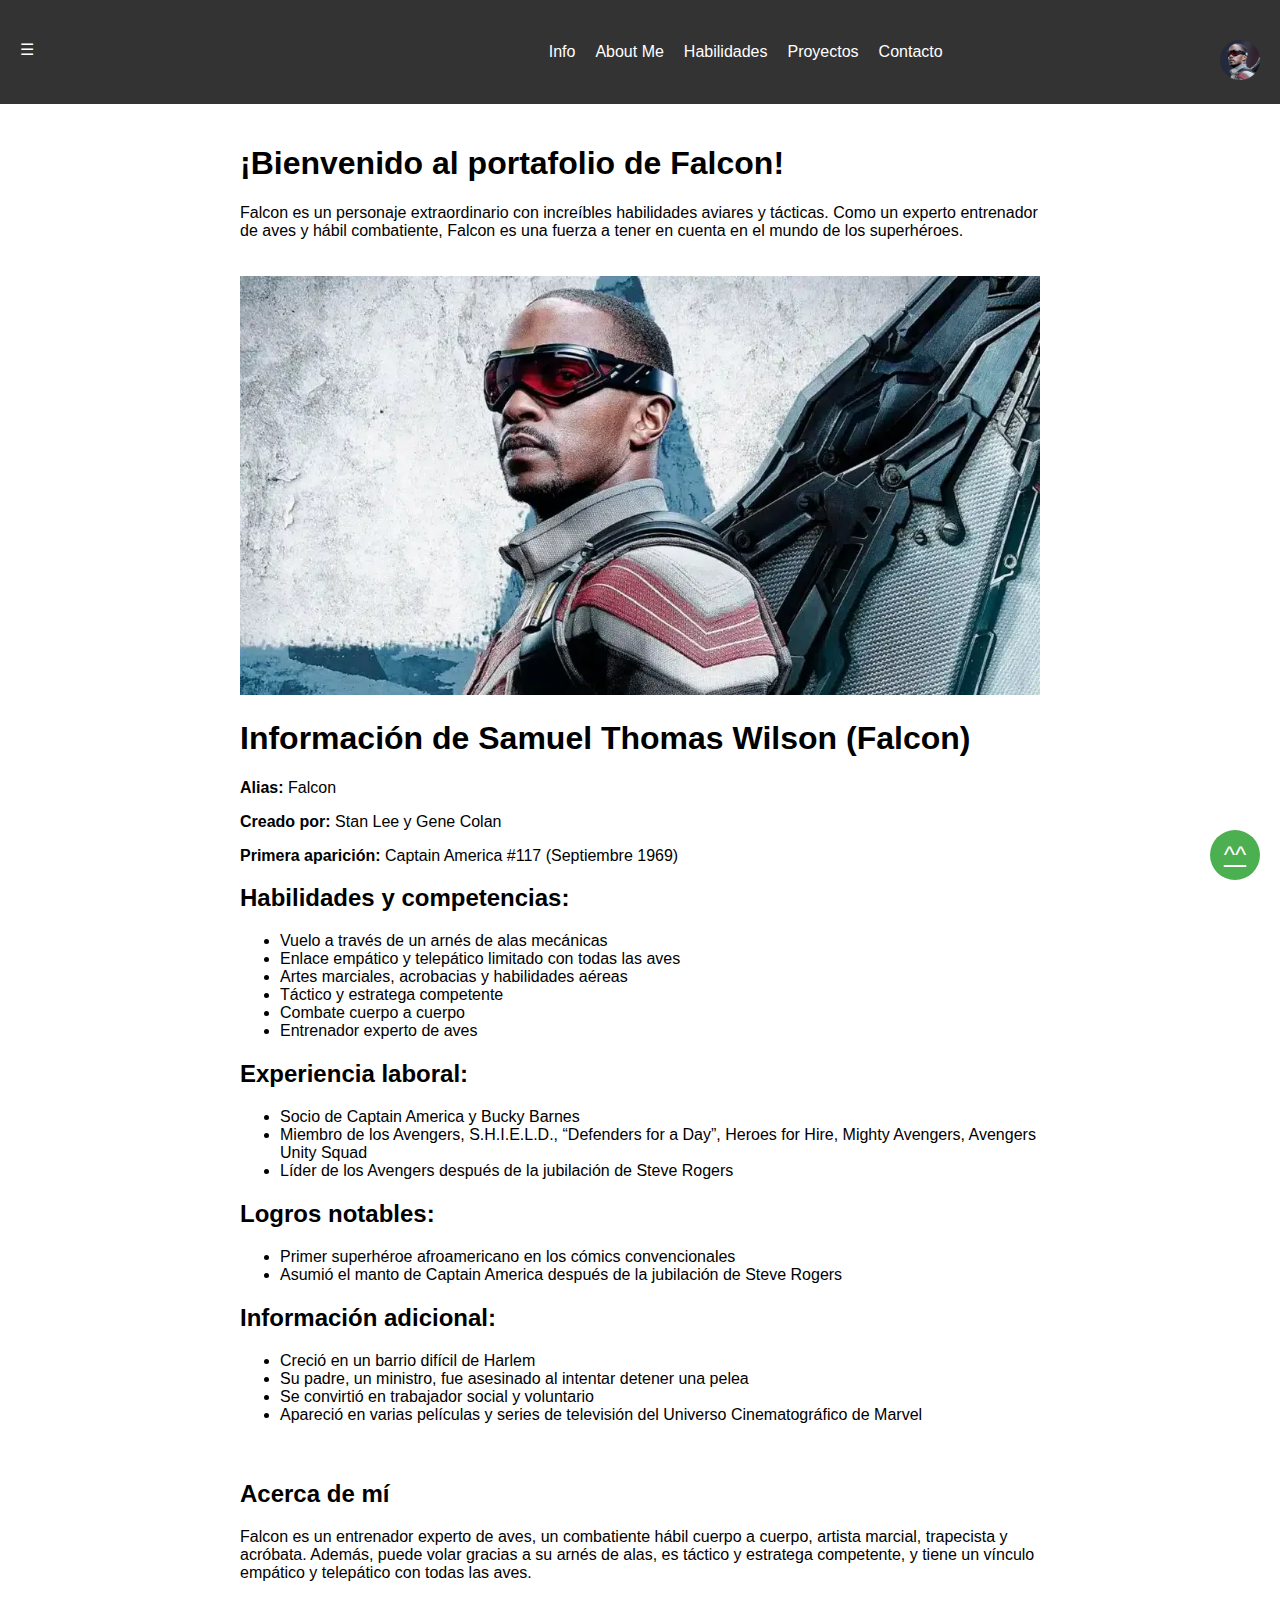
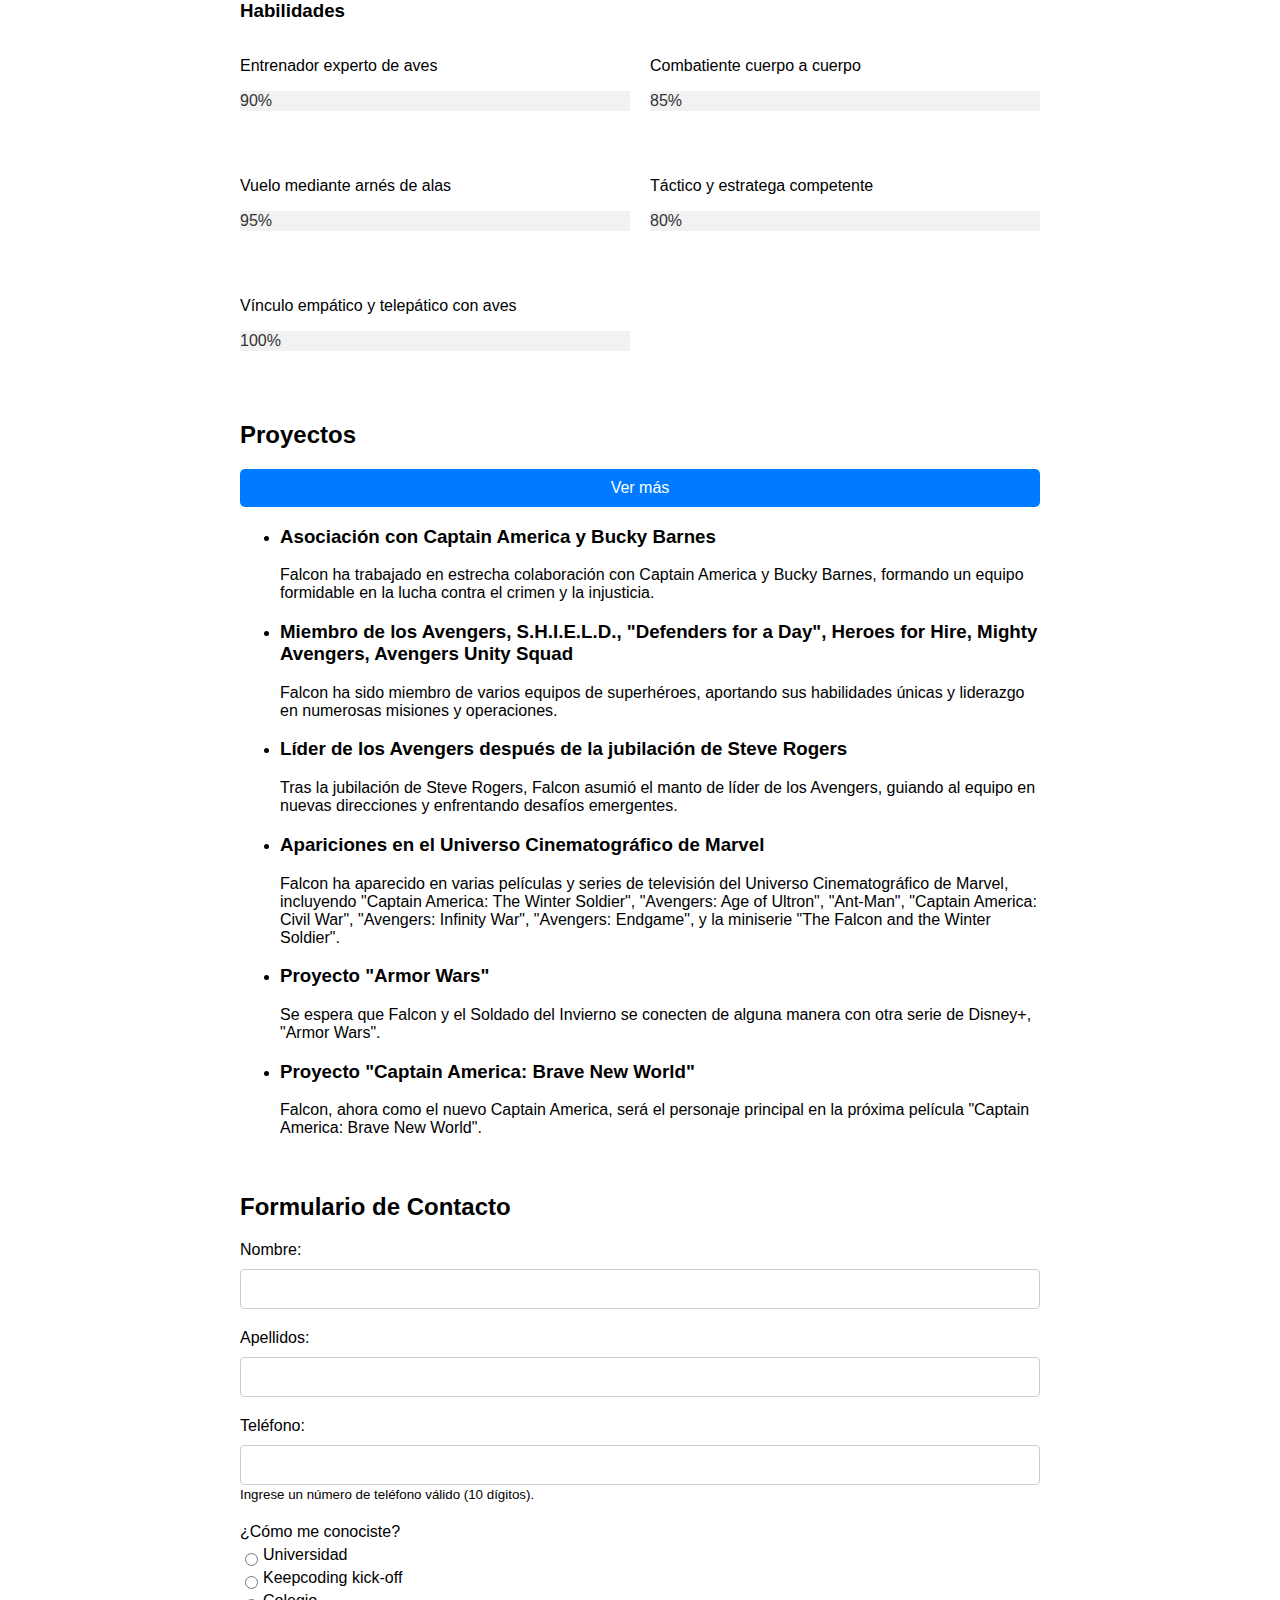
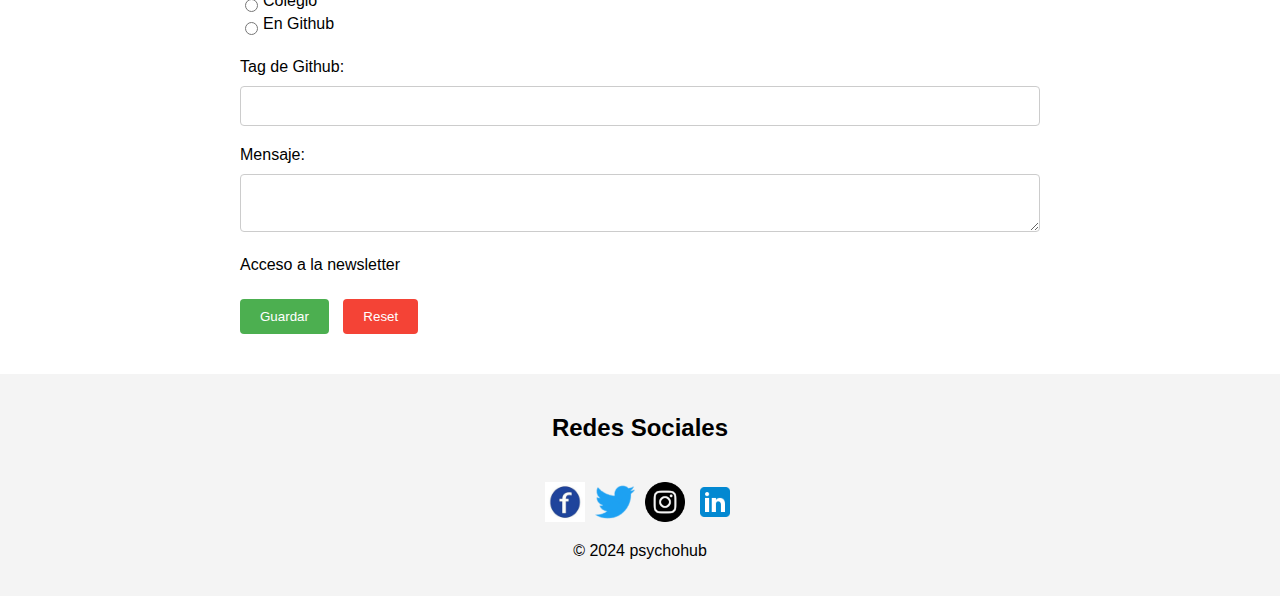
<file: index.html>
<!DOCTYPE html>
<html lang="es">
<head>
  <meta charset="UTF-8">
  <meta name="viewport" content="width=device-width, initial-scale=1.0">
  <link rel="stylesheet" href="/styles/css/styles.css">
  <link rel="stylesheet" href="styles/css/header.css">
  <link rel="stylesheet" href="styles/css/footer.css">
 
  <title>Portafolio de Falcon</title>
</head>
<body>
  <header>
    <input type="checkbox" id="menu-icon">
    <label for="menu-icon">☰</label>
    <div id="hamburger-icon">
      <span></span>
      <span></span>
      <span></span>
    </div>
    <nav>
      <ul>
        <li><a href="#info">Info</a></li>
        <li><a href="#about">About Me</a></li>
        <li><a href="#skills">Habilidades</a></li>
        <li><a href="#proyectos">Proyectos</a></li>
        <li><a href="#contacto">Contacto</a></li>
      </ul>
    </nav>
    <div class="profile-picture">
      <img src="icons/falcon-profile.png" alt="Mi Foto de Perfil">
    </div>
  </header>

  <main>
    <div id="top"></div>
    <a href="#top" id="back-to-top" class="back-to-top" title="Volver arriba" aria-hidden="true">^</a>
    <section id="info">
      <h1>¡Bienvenido al portafolio de Falcon!</h1>
      <p>Falcon es un personaje extraordinario con increíbles habilidades aviares y tácticas. Como un experto entrenador de aves y hábil combatiente, Falcon es una fuerza a tener en cuenta en el mundo de los superhéroes.</p>
      <picture>
        <source
          type="image/webp"
          srcset="
            icons/falcon/falcon-1024x536.jpg_avtjzp_c_scale,w_200.webp 200w,
            icons/falcon/falcon-1024x536.jpg_avtjzp_c_scale,w_447.webp 447w,
            icons/falcon/falcon-1024x536.jpg_avtjzp_c_scale,w_612.webp 612w,
            icons/falcon/falcon-1024x536.jpg_avtjzp_c_scale,w_722.webp 722w,
            icons/falcon/falcon-1024x536.jpg_avtjzp_c_scale,w_816.webp 816w,
            icons/falcon/falcon-1024x536.jpg_avtjzp_c_scale,w_941.webp 941w,
            icons/falcon/falcon-1024x536.jpg_avtjzp_c_scale,w_1024.webp 1024w"
          sizes="(max-width: 1024px) 100vw, 1024px"
        />
        <img
          src="icons/falcon/falcon-1024x536.jpg"
          alt="Falcon - Foto de perfil"
        />
      </picture>
      <h1>Información de Samuel Thomas Wilson (Falcon)</h1>
      <p><strong>Alias:</strong> Falcon</p>
      <p><strong>Creado por:</strong> Stan Lee y Gene Colan</p>
      <p><strong>Primera aparición:</strong> Captain America #117 (Septiembre 1969)</p>
    
      <h2>Habilidades y competencias:</h2>
      <ul>
        <li>Vuelo a través de un arnés de alas mecánicas</li>
        <li>Enlace empático y telepático limitado con todas las aves</li>
        <li>Artes marciales, acrobacias y habilidades aéreas</li>
        <li>Táctico y estratega competente</li>
        <li>Combate cuerpo a cuerpo</li>
        <li>Entrenador experto de aves</li>
      </ul>
    
      <h2>Experiencia laboral:</h2>
      <ul>
        <li>Socio de Captain America y Bucky Barnes</li>
        <li>Miembro de los Avengers, S.H.I.E.L.D., “Defenders for a Day”, Heroes for Hire, Mighty Avengers, Avengers Unity Squad</li>
        <li>Líder de los Avengers después de la jubilación de Steve Rogers</li>
      </ul>
    
      <h2>Logros notables:</h2>
      <ul>
        <li>Primer superhéroe afroamericano en los cómics convencionales</li>
        <li>Asumió el manto de Captain America después de la jubilación de Steve Rogers</li>
      </ul>
    
      <h2>Información adicional:</h2>
      <ul>
        <li>Creció en un barrio difícil de Harlem</li>
        <li>Su padre, un ministro, fue asesinado al intentar detener una pelea</li>
        <li>Se convirtió en trabajador social y voluntario</li>
        <li>Apareció en varias películas y series de televisión del Universo Cinematográfico de Marvel</li>
      </ul>
    </section>

    <section id="about">
      <h2>Acerca de mí</h2>
      <p>Falcon es un entrenador experto de aves, un combatiente hábil cuerpo a cuerpo, artista marcial, trapecista y acróbata. Además, puede volar gracias a su arnés de alas, es táctico y estratega competente, y tiene un vínculo empático y telepático con todas las aves.</p>

      <h3>Habilidades</h3>
      <div class="skills">
        <div>
          <p>Entrenador experto de aves</p>
          <div class="progress" style="--skill-level: 90%;"  data-level="90%"></div>
        </div>
        <div>
          <p>Combatiente cuerpo a cuerpo</p>
          <div class="progress" style="--skill-level: 85%;"  data-level="85%"></div>
        </div>
        <div>
          <p>Vuelo mediante arnés de alas</p>
          <div class="progress" style="--skill-level: 95%;"  data-level="95%"></div>
        </div>
        <div>
          <p>Táctico y estratega competente</p>
          <div class="progress" style="--skill-level: 80%;"  data-level="80%"></div>
        </div>
        <div>
          <p>Vínculo empático y telepático con aves</p>
          <div class="progress" style="--skill-level: 100%;"  data-level="100%"></div>
        </div>
      </div>
    </section>
    <section id="proyectos">
      <h2>Proyectos</h2>
      <a href="proyectos.html" aria-label="Ver más sobre los proyectos" class="cta-link">Ver más</a>
      <ul>
        <li>
          <h3>Asociación con Captain America y Bucky Barnes</h3>
          <p>Falcon ha trabajado en estrecha colaboración con Captain America y Bucky Barnes, formando un equipo formidable en la lucha contra el crimen y la injusticia.</p>
        </li>
        <li>
          <h3>Miembro de los Avengers, S.H.I.E.L.D., "Defenders for a Day", Heroes for Hire, Mighty Avengers, Avengers Unity Squad</h3>
          <p>Falcon ha sido miembro de varios equipos de superhéroes, aportando sus habilidades únicas y liderazgo en numerosas misiones y operaciones.</p>
        </li>
        <li>
          <h3>Líder de los Avengers después de la jubilación de Steve Rogers</h3>
          <p>Tras la jubilación de Steve Rogers, Falcon asumió el manto de líder de los Avengers, guiando al equipo en nuevas direcciones y enfrentando desafíos emergentes.</p>
        </li>
        <li>
          <h3>Apariciones en el Universo Cinematográfico de Marvel</h3>
          <p>Falcon ha aparecido en varias películas y series de televisión del Universo Cinematográfico de Marvel, incluyendo "Captain America: The Winter Soldier", "Avengers: Age of Ultron", "Ant-Man", "Captain America: Civil War", "Avengers: Infinity War", "Avengers: Endgame", y la miniserie "The Falcon and the Winter Soldier".</p>
        </li>
        <li>
          <h3>Proyecto "Armor Wars"</h3>
          <p>Se espera que Falcon y el Soldado del Invierno se conecten de alguna manera con otra serie de Disney+, "Armor Wars".</p>
        </li>
        <li>
          <h3>Proyecto "Captain America: Brave New World"</h3>
          <p>Falcon, ahora como el nuevo Captain America, será el personaje principal en la próxima película "Captain America: Brave New World".</p>
        </li>
      </ul>
    </section>
    <section id="contacto">
      <h2>Formulario de Contacto</h2>
      <form action="#modal">
        <div class="form-group">
          <label for="nombre">Nombre:</label>
          <input type="text" id="nombre" name="nombre" required>
        </div>
        <div class="form-group">
          <label for="apellidos">Apellidos:</label>
          <input type="text" id="apellidos" name="apellidos" required>
        </div>
        <div class="form-group">
          <label for="teléfono">Teléfono:</label>
          <input type="tel" id="teléfono" name="teléfono" pattern="[0-9]{10}" title="Por favor ingrese un número de teléfono válido (10 dígitos)" required>
          <small>Ingrese un número de teléfono válido (10 dígitos).</small>
        </div>
        <div class="form-group">
          <label>¿Cómo me conociste?</label>
          <div class="radio-group">
            <input type="radio" id="universidad" name="conocimiento" value="universidad" required>
            <label for="universidad">Universidad</label>
          </div>
          <div class="radio-group">
            <input type="radio" id="keepcoding" name="conocimiento" value="keepcoding" required>
            <label for="keepcoding">Keepcoding kick-off</label>
          </div>
          <div class="radio-group">
            <input type="radio" id="colegio" name="conocimiento" value="colegio" required>
            <label for="colegio">Colegio</label>
          </div>
          <div class="radio-group">
            <input type="radio" id="github" name="conocimiento" value="github" required>
            <label for="github">En Github</label>
          </div>
        </div>
        <div class="form-group">
          <label for="github-tag">Tag de Github:</label>
          <input type="text" id="github-tag" name="github-tag" pattern="^@[^\s]+" title="Debe empezar con @" required>
        </div>
        <div class="form-group">
          <label for="mensaje">Mensaje:</label>
          <textarea id="mensaje" name="mensaje" maxlength="180" required></textarea>
        </div>
        <div class="form-group newsletter-group">
          <input type="checkbox" id="newsletter" name="newsletter">
          <label for="newsletter">Acceso a la newsletter</label>
      </div>
      
        <button type="submit">Guardar</button>
        <button type="reset">Reset</button>
       
      </form>
      <div id="modal" class="modal">
        <div class="modal-content">
          <a href="#" class="close-btn">&times;</a>
          <p>Tus datos se han enviado con éxito.</p>
        </div>
      </div>
    </section>
 

  </main>

  <footer class="govuk-footer">
    <div class="govuk-footer__meta">
      <div class="govuk-footer__meta-item govuk-footer__meta-item--grow">
        <h2 class="govuk-visually-hidden">Redes Sociales</h2>
        <ul class="govuk-footer__inline-list">
          <li class="govuk-footer__inline-list-item">
            <a class="govuk-footer__link" href="https://www.facebook.com"><img src="icons/facebook.jpeg" alt="Facebook"></a>
          </li>
          <li class="govuk-footer__inline-list-item">
            <a class="govuk-footer__link" href="https://www.twitter.com"><img src="icons/twitter-logo-2429.png" alt="Twitter"></a>
          </li>
          <li class="govuk-footer__inline-list-item">
            <a class="govuk-footer__link" href="https://www.instagram.com"><img src="icons/instagram_1384015.png" alt="Instagram"></a>
          </li>
          <li class="govuk-footer__inline-list-item">
            <a class="govuk-footer__link" href="https://www.linkedin.com"><img src="icons/icons8-linkedin-48.png" alt="Linkedin"></a>
          </li>
        </ul>
        <p class="govuk-footer__licence-description">© 2024 psychohub</p>
      </div>
    </div>
  </footer>
</body>
</html>
</file>
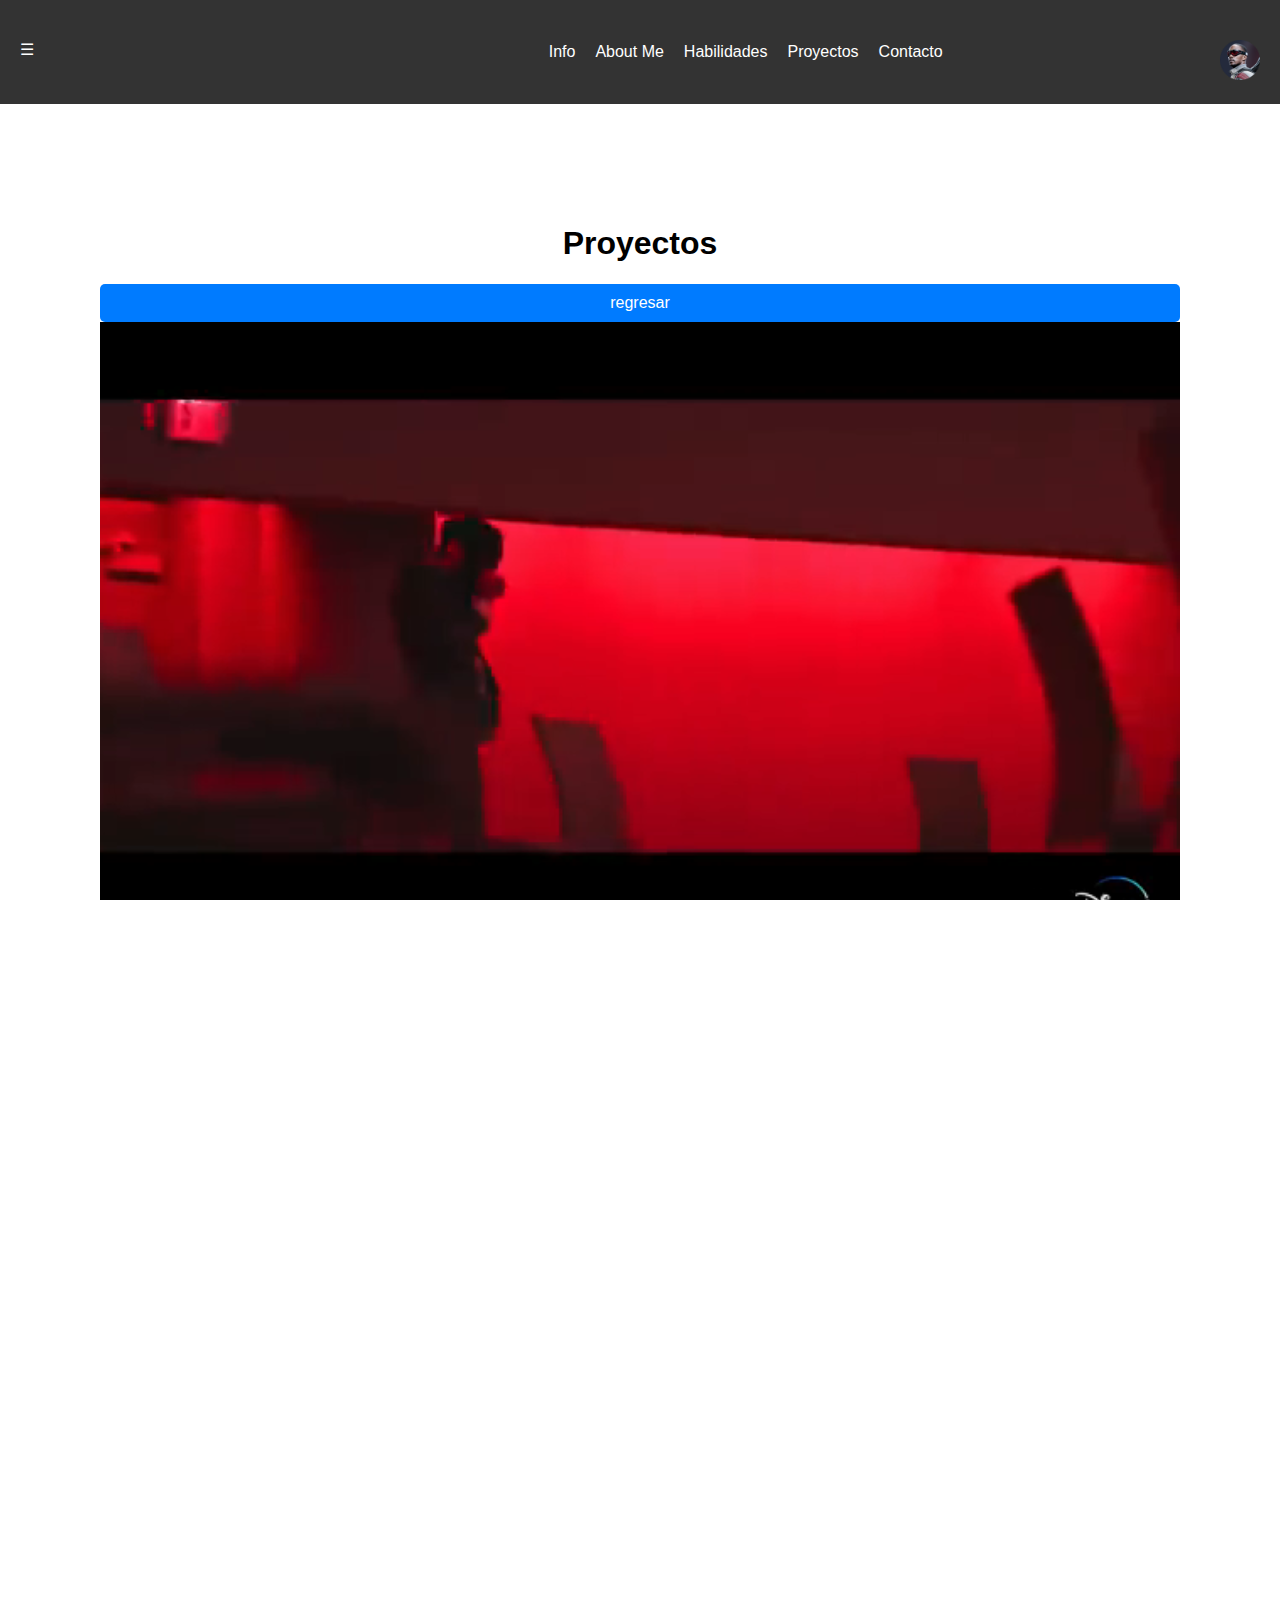
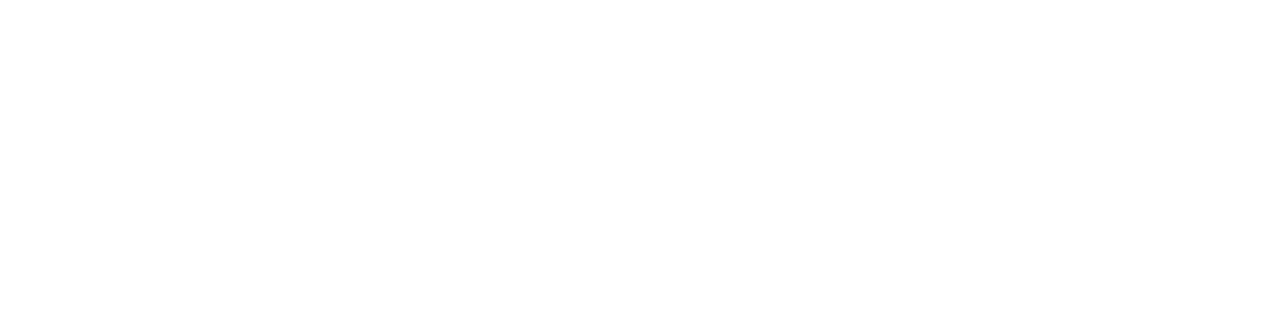
<file: proyectos.html>
<!DOCTYPE html>
<html lang="es">
<head>
  <meta charset="UTF-8">
  <meta name="viewport" content="width=device-width, initial-scale=1.0">
  <link rel="stylesheet" href="styles/css/proyectos.css">
  <link rel="stylesheet" href="/styles/css/styles.css">
  <link rel="stylesheet" href="styles/css/header.css">
  <link rel="stylesheet" href="styles/css/footer.css">
  <title>Proyectos</title>
</head>
<body>
  <header>
    <input type="checkbox" id="menu-icon">
    <label for="menu-icon">☰</label>
    <div id="hamburger-icon">
      <span></span>
      <span></span>
      <span></span>
    </div>
    <nav>
      <ul>
        <li><a href="index.html#info">Info</a></li>
        <li><a href="index.html#about">About Me</a></li>
        <li><a href="index.html#skills">Habilidades</a></li>
        <li><a href="index.html#proyectos">Proyectos</a></li>
        <li><a href="index.html#contacto">Contacto</a></li>
      </ul>
    </nav>
    <div class="profile-picture">
      <img src="icons/falcon-profile.png" alt="Mi Foto de Perfil">
    </div>
  </header>

  <div class="content">
    <h1>Proyectos</h1>
    <a href="index.html" aria-label="Home" class="cta-link">regresar</a>
    <div class="video-wrapper">
      <div class="video-inner">
        <video autoplay muted loop playsinline class="video-container">
          <source src="media/Captain_America.mp4" type="video/mp4" >
          Tu navegador no soporta el elemento de video.
        </video>
      </div>
    </div>
    <div class="project-grid">
     
      <div class="project-grid-item">
        <h3>Asociación con Captain America y Bucky Barnes</h3>
        <p>Bucky Barnes, también conocido como el Soldado del Invierno, es un personaje ficticio interpretado por Sebastian Stan en el Universo cinematográfico de Marvel (MCU). Barnes es representado como el mejor amigo de la infancia de Steve Rogers (Capitán América), quien sirve junto a él durante la Segunda Guerra Mundial.</p>
      </div>
      <div class="project-grid-item">
        <h3>Miembro de los Avengers, S.H.I.E.L.D., Defenders for a Day, Heroes for Hire, Mighty Avengers, Avengers Unity Squad</h3>
        <p>Los Vengadores son una serie de equipos ficticios de superhéroes que han protagonizado Los Vengadores y series de cómics relacionadas publicadas por Marvel Comics. S.H.I.E.L.D. es una agencia de inteligencia y contraterrorismo militar extragubernamental de los Estados Unidos, encargada de mantener la seguridad mundial.</p>
      </div>
      <div class="project-grid-item">
        <h3>Líder de los Avengers después de la jubilación de Steve Rogers</h3>
        <p>Después de la jubilación de Steve Rogers, Sam Wilson (Falcon) se convierte en el nuevo Capitán América y líder de los Vengadores.</p>
      </div>
      <div class="project-grid-item">
        <h3>Apariciones en el Universo Cinematográfico de Marvel</h3>
        <p>Las películas del Universo Cinematográfico de Marvel están basadas en personajes que aparecen en los cómics estadounidenses publicados por Marvel Comics.</p>
      </div>
      <div class="project-grid-item">
        <h3>Proyecto Armor Wars</h3>
        <p>"Armor Wars" es una historia tradicional de los cómics de Marvel. En esta historia, la tecnología de Iron-Man, creada por Tony Stark, es robada y utilizada para el mal.</p>
      </div>
      <div class="project-grid-item">
        <h3>Proyecto Captain America: Brave New World</h3>
        <p>“Captain America: Brave New World” es una película de superhéroes que se basa en el personaje de cómic Sam Wilson, también conocido como el Capitán América. La película es la continuación de una serie de televisión llamada “Falcón y el Soldado de Invierno” que se lanzó en 2021.</p>
    </div>
  </div>
</div>
<footer class="govuk-footer">
  <div class="govuk-footer__meta">
    <div class="govuk-footer__meta-item govuk-footer__meta-item--grow">
      <h2 class="govuk-visually-hidden">Redes Sociales</h2>
      <ul class="govuk-footer__inline-list">
        <li class="govuk-footer__inline-list-item">
          <a class="govuk-footer__link" href="https://www.facebook.com"><img src="icons/facebook.jpeg" alt="Facebook"></a>
        </li>
        <li class="govuk-footer__inline-list-item">
          <a class="govuk-footer__link" href="https://www.twitter.com"><img src="icons/twitter-logo-2429.png" alt="Twitter"></a>
        </li>
        <li class="govuk-footer__inline-list-item">
          <a class="govuk-footer__link" href="https://www.instagram.com"><img src="icons/instagram_1384015.png" alt="Instagram"></a>
        </li>
        <li class="govuk-footer__inline-list-item">
          <a class="govuk-footer__link" href="https://www.linkedin.com"><img src="icons/icons8-linkedin-48.png" alt="Linkedin"></a>
        </li>
      </ul>
      <p class="govuk-footer__licence-description">© 2024 psychohub</p>
    </div>
  </div>
</footer>
</body>
</html>
</file>
<file: styles/css/styles.css>
/* styles.css */
body {
    font-family: Arial, sans-serif;
    margin: 0;
    padding: 0;
  }

  
  .cta-link {
    display: block;
    text-align: center;
    text-decoration: none;
    color: #fff;
    background-color: #007bff;
    padding: 10px;
    border-radius: 5px;
  }

/* Estilos para el botón de "Volver arriba" */
#back-to-top, #top {
  cursor: default;
}

.back-to-top {
  position: fixed;
  bottom: 20px;
  right: 20px;
  width: 50px;
  height: 50px;
  border: none;
  background-color: #4CAF50;
  color: white;
  border-radius: 50%;
  font-size: 24px;
  line-height: 50px;
  text-align: center;
  z-index: 1;
  cursor: pointer;
}

.back-to-top:before {
  content: "^";
}

.back-to-top:hover {
  background-color: #45a049;
}
  

  
  main {
    padding: 20px;
  }
  
  img {
    max-width: 100%;
    height: auto;
    margin-top: 20px;
  }
  
  #about .skills {
    display: grid;
    grid-template-columns: 1fr 1fr;
    gap: 20px;
  }
  
  #about .skills div {
    margin-bottom: 15px;
  }
  
  .progress {
    height: 20px;
    background-color: #f2f2f2;
    position: relative;
    overflow: hidden;
  }
  
  .progress:before {
    content: attr(data-label) ' ' attr(data-level);
    display: block;
    height: 100%;
    width: 0;
    background-color: #ffcc00;
    text-align: center;
    line-height: 20px;
    color: #333;
    animation: load 2s forwards;
  }
  
  @keyframes load {
    to {width: var(--skill-level);}
  }
  
  /* Estilos formulario contacto */
  .form-group {
    margin-bottom: 20px;
   
  }
  
  label {
    display: block;
    margin-bottom: 5px;
  }
  
  input[type='text'],
  input[type='tel'],
  textarea {
    width: 100%;
    padding: 10px;
    border: 1px solid #ccc;
    border-radius: 4px;
    box-sizing: border-box;
    font-size: 16px;
    margin-top: 5px;
  }
  
  .newsletter-group {
    display: flex;
    align-items: center;
}

input[type='checkbox'] {
    margin-right: 5px;
}
  
  .radio-group {
    display: flex;
    align-items: center;
  }
  
  .radio-group input {
    margin-right: 5px;
  }


button[type='submit'],
button[type='reset'] {
  padding: 10px 20px;
  border: none;
  border-radius: 4px;
  cursor: pointer;
}

button[type='submit'] {
  background-color: #4CAF50;
  color: white;
}

button[type='reset'] {
  background-color: #f44336;
  color: white;
  margin-left: 10px; 
}

.modal {
  display: none;
  position: fixed;
  z-index: 1;
  left: 0;
  top: 0;
  width: 100%;
  height: 100%;
  overflow: auto;
  background-color: rgba(0,0,0,0.4);
}

.modal:target {
  display: block;
}

.modal-content {
  background-color: #fefefe;
  margin: 15% auto;
  padding: 20px;
  border: 1px solid #888;
  width: 20%;
}

.close-btn {
  color: #aaa;
  float: right;
  font-size: 28px;
  font-weight: bold;
  text-decoration: none;
}

.close-btn:hover,
.close-btn:focus {
  color: black;
  cursor: pointer;
}


 

 /* Estilos del icono de hamburguesa */
#menu-icon {
  position: relative;
  width: 30px;
  height: 20px;
  cursor: pointer;
}

#menu-icon span {
  box-sizing: border-box;
  display: block;
  background-color: #fff; 
  height: 4px;
  width: 30px;
  margin: 6px 0;
  border-radius: 4px;
  transition: 0.3s;
}

label[for="menu-icon"] {
  color: #fff; 
}

#menu-icon span:nth-child(2),
#menu-icon span:nth-child(3) {
  margin-top: 10px;
}

/* Estilos por defecto para pantallas grandes */
nav {
  display: block;
}

#menu-icon {
  display: none;
}

/* Estilos para pantallas pequeñas */
@media (max-width: 768px) {
  nav {
    display: none;
  }

  #menu-icon {
    display: block;
  }
}

/* Estilos para cuando el checkbox está marcado */
#menu-icon:checked ~ nav {
  display: block;
}

 /* Centrar section info */
 section {
  max-width: 800px; 
  margin: 0 auto;  
  padding: 20px;  
  padding-top: 50px;
  margin-top: -50px;
}

/* Cambia el color del icono al hacer clic */
input[type="checkbox"]:checked ~ #menu-icon span:nth-child(1) {
  transform: rotate(-45deg) translate(-5px, 6px);
}

input[type="checkbox"]:checked ~ #menu-icon span:nth-child(2) {
  opacity: 0;
}

input[type="checkbox"]:checked ~ #menu-icon span:nth-child(3) {
  transform: rotate(45deg) translate(-5px, -6px);
}

/* Oculta el checkbox */
input[type="checkbox"] {
  opacity: 0;
  position: absolute;
}

/* Muestra el menú cuando el checkbox está marcado */
input[type="checkbox"]:checked ~ nav ul {
  display: block;
}

/* Medios para dispositivos móviles */
@media screen and (max-width: 768px) {
  #menu-icon {
    display: block;
  }
}
@media (max-width: 768px) {
  nav ul {
    display: none; 
    position: absolute;
    top: 60px;
    left: 0;
    width: 100%;
    background-color: #333;
    text-align: center;
  }

  nav ul li {
    margin-top: 10px;
    margin-bottom: 10px;
  }

  nav a {
    color: #fff;
    transition: color 0.3s;
  }

  nav a:hover {
    color: #ffcc00;
  }

  input[type="checkbox"]:checked ~ nav ul {
    display: block; 
  }

  input[type="checkbox"]:checked ~ #menu-icon span:nth-child(1) {
    transform: rotate(45deg) translate(5px, 5px);
  }

  input[type="checkbox"]:checked ~ #menu-icon span:nth-child(2) {
    opacity: 0;
  }

  input[type="checkbox"]:checked ~ #menu-icon span:nth-child(3) {
    transform: rotate(-45deg) translate(5px, -5px);
  }
}
</file>
<file: styles/css/header.css>
header {
    background-color: #333;
    padding: 20px;
    display: flex;
    justify-content: space-between;
    align-items: center;
  }
  
  nav ul {
    list-style: none;
    padding: 0;
    margin: 0;
    display: flex;
  }
  
  nav li {
    margin-right: 20px;
  }
  
  nav a {
    text-decoration: none;
    color: #fff;
    transition: color 0.3s;
  }
  
  nav a:hover {
    color: #ffcc00;
  }
  
  .profile-picture {
    position: relative;
    overflow: hidden;
  }
  
  .profile-picture img {
    width: 40px;
    height: 40px;
    transition: transform 0.3s;
  }
  
  .profile-picture img:hover {
    transform: scale(1.1);
  }
</file>
<file: styles/css/footer.css>
.govuk-footer {
    background-color: #f4f4f4;
    padding: 20px;
    text-align: center;
  }
  
  .govuk-footer__section-break {
    margin-top: 20px;
    margin-bottom: 20px;
    border: 0;
    border-top: 1px solid #dcdcdc;
  }
  
  .govuk-footer__meta {
    display: flex;
    justify-content: center;
    align-items: center;
    flex-wrap: wrap;
    gap: 10px;
  }
  
  .govuk-footer__meta-item {
    flex: 1 1 100%;
    text-align: center;
  }
  
  .govuk-footer__inline-list {
    list-style: none;
    padding: 0;
    display: flex;
    justify-content: center;
    gap: 10px;
  }
  
  .govuk-footer__inline-list-item {
    display: inline-block;
  }
  
  .govuk-footer__link {
    text-decoration: none;
    color: #005ea5;
    transition: color 0.3s;
  }
  
  .govuk-footer__link:hover {
    color: #ffcc00;
  }
  
  .govuk-footer__inline-list-item img {
    width: 40px;
    height: 40px;
  }
</file>
<file: styles/css/proyectos.css>
body, html {
    margin: 0;
    padding: 0;
    height: 100%;
    font-family: Arial, sans-serif;
    overflow-x: hidden;
  }
  

  h2 {
    text-align: center;
    margin-bottom: 20px;
  }
  
  .cta-link {
    display: block;
    text-align: center;
    text-decoration: none;
    color: #fff;
    background-color: #007bff;
    padding: 10px;
    border-radius: 5px;
  }


  .video-bg {
    position: fixed;
    right: 0; 
    bottom: 0;
    min-width: 100%; 
    min-height: 100%;
    width: auto; 
    height: auto; 
    z-index: -1;
    filter: brightness(30%);
    animation: fadeInVideo 2s forwards;
  }

  @keyframes fadeInVideo {
    from {
      opacity: 0;
    }
    to {
      opacity: 1;
    }
  }

  .content {
    position: relative;
    z-index: 1;
    text-align: center;
    padding: 100px;
    box-sizing: border-box;
  }

  .project-grid {
    display: grid;
    grid-template-columns: 1fr;
    gap: 20px;
    margin-top: 20px;
    overflow: hidden;
  }

  @media (min-width: 768px) {
    .project-grid {
      grid-template-columns: repeat(2, 1fr);
    }
  }

  @media (min-width: 1024px) {
    .project-grid {
      grid-template-columns: repeat(3, 1fr);
    }
  }

  .project-grid-item {
    background-color: rgba(255, 255, 255, 0.8);
    padding: 20px;
    border-radius: 5px;
    box-shadow: 0 0 15px rgba(0, 0, 0, 0.1);
    text-align: left;
  }

  /* Estilos para el contenedor del video */
.video-wrapper {
  position: relative;
  width: 100%;
  padding-top: 56.25%; 
  overflow: hidden;
}


.video-inner {
  position: absolute;
  top: 0;
  left: 0;
  width: 100%;
  height: 100%;
}

.video-container {
  width: 100%;
  height: 100%;
  object-fit: cover; 
  animation: fadeIn 2s;

}

@keyframes fadeIn {
  0% {opacity: 0;}
  100% {opacity: 1;}
}
</file>
